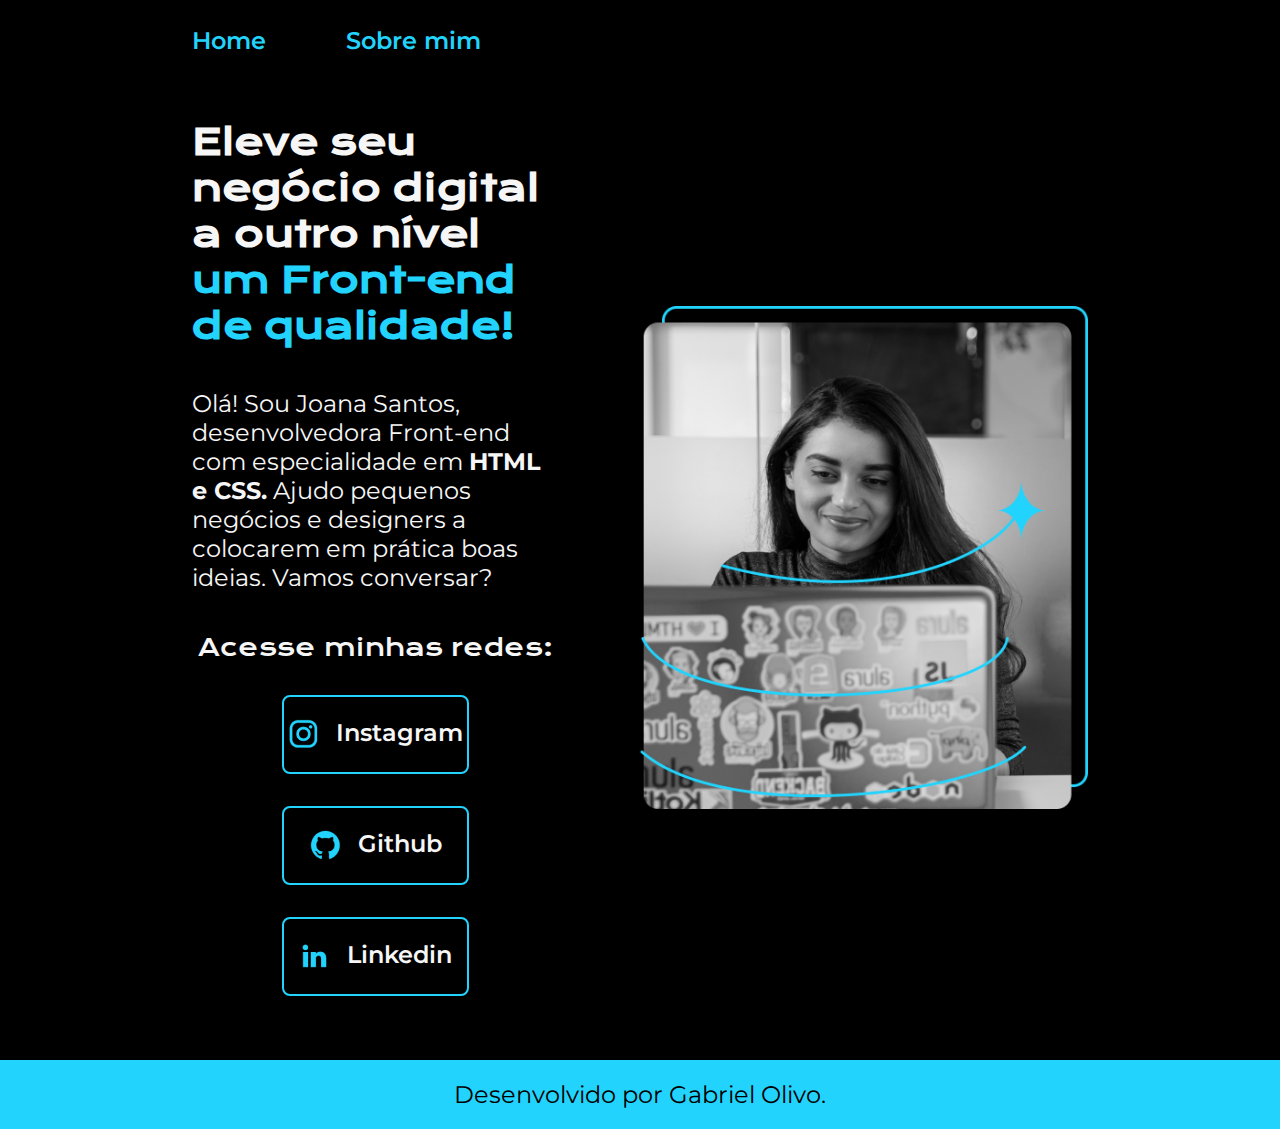
<file: index.html>
<!DOCTYPE html>
<html lang="en">
<head>
    <meta charset="UTF-8">
    <meta http-equiv="X-UA-Compatible" content="IE=edge">
    <meta name="viewport" content="width=device-width, initial-scale=1.0">
    <title>Portifólio</title>
    <link rel="stylesheet" href="./styles/style.css">
</head>
<body>
    <header class="cabecalho">
        <nav class="cabecalho__menu">
            <a class="cabecalho__menu__link" href="index.html">Home</a>
            <a class="cabecalho__menu__link" href="about.html">Sobre mim</a>
        </nav>
    </header>
    <main class="apresentacao">
        <section class="apresentacao__conteudo">
            <h1 class="apresentacao__conteudo__titulo">Eleve seu negócio digital a outro nível <strong class="titulo-destaque">um Front-end de qualidade!</strong></h1>
            <p class="apresentacao__conteudo__texto">Olá! Sou Joana Santos, desenvolvedora Front-end com especialidade em <strong>HTML e CSS.</strong> Ajudo pequenos negócios e designers a colocarem em prática boas ideias. Vamos conversar?</p>
            <div class="apresentacao__links">
                <h2 class="apresentacao__links__subtitulo">Acesse minhas redes:</h2>
                <a class="apresentacao__links__navegacao" href="https://instagram.com">
                    <img src="./assets/instagram.png"/>
                    Instagram
                </a>
                <a class="apresentacao__links__navegacao" href="https://github.com">
                    <img src="./assets/github.png" />
                    Github
                </a>
                <a class="apresentacao__links__navegacao" href="https://linkedin.com">
                    <img src="./assets/linkedin.png" />
                    Linkedin
                </a>
            </div>
        </section>
        <img class="apresentacao__imagem" src="./assets/Imagem.png" alt="Foto da Joana Santos programando">
    </main> 
    <footer class="rodape">Desenvolvido por Gabriel Olivo.</footer>   
</body>
</html>
</file>
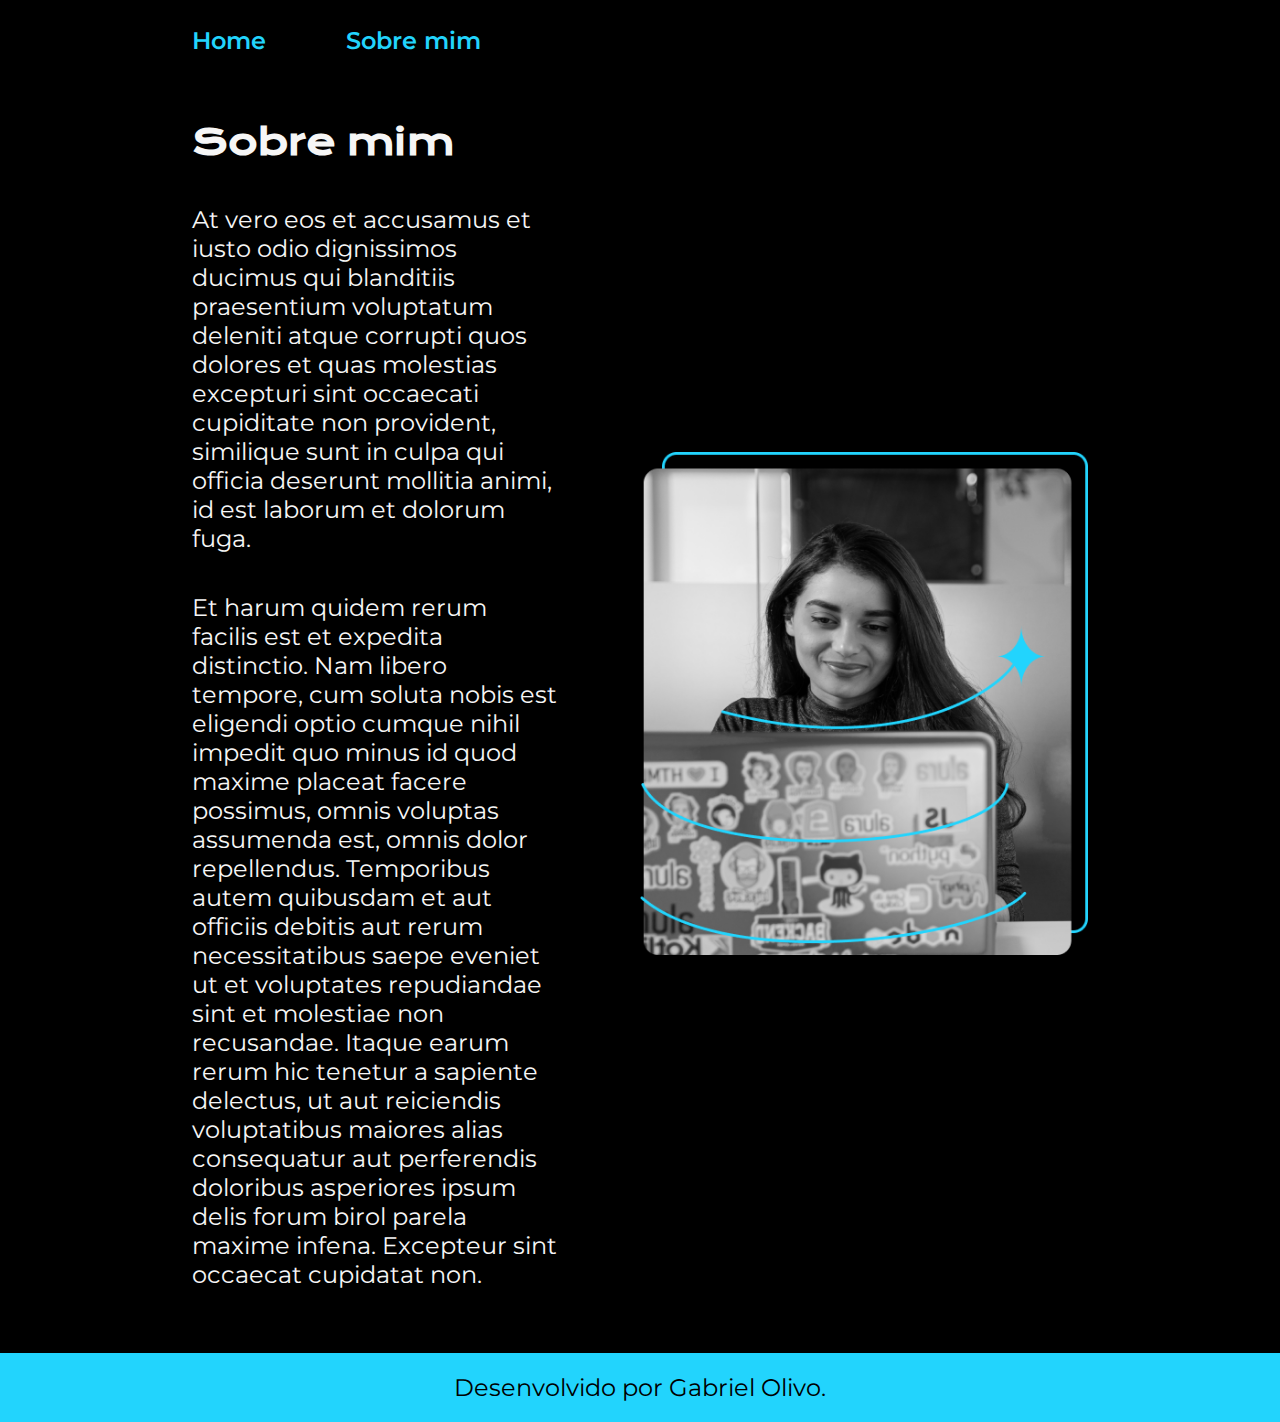
<file: about.html>
<!DOCTYPE html>
<html lang="pt-br">
<head>
    <meta charset="UTF-8">
    <meta http-equiv="X-UA-Compatible" content="IE=edge">
    <meta name="viewport" content="width=device-width, initial-scale=1.0">
    <title>Sobre mim</title>
    <link rel="stylesheet" href="./styles/style.css">
</head>
<body>
    <header class="cabecalho">
        <nav class="cabecalho__menu">
            <a class="cabecalho__menu__link" href="index.html">Home</a>
            <a class="cabecalho__menu__link" href="about.html">Sobre mim</a>
        </nav>
    </header>

    <main class="apresentacao">
        <section class="apresentacao__conteudo">
            <h1 class="apresentacao__conteudo__titulo">Sobre mim</h1>
            <p class="apresentacao__conteudo__texto">At vero eos et accusamus et iusto odio dignissimos ducimus qui blanditiis praesentium voluptatum deleniti atque corrupti quos dolores et quas molestias excepturi sint occaecati cupiditate non provident, similique sunt in culpa qui officia deserunt mollitia animi, id est laborum et dolorum fuga.</p>
            <p class="apresentacao__conteudo__texto">Et harum quidem rerum facilis est et expedita distinctio. Nam libero tempore, cum soluta nobis est eligendi optio cumque nihil impedit quo minus id quod maxime placeat facere possimus, omnis voluptas assumenda est, omnis dolor repellendus. Temporibus autem quibusdam et aut officiis debitis aut rerum necessitatibus saepe eveniet ut et voluptates repudiandae sint et molestiae non recusandae. Itaque earum rerum hic tenetur a sapiente delectus, ut aut reiciendis voluptatibus maiores alias consequatur aut perferendis doloribus asperiores ipsum delis forum birol parela maxime infena. Excepteur sint occaecat cupidatat non.</p>
        </section>

        <img class="apresentacao__imagem" src="./assets/Imagem.png" alt="Foto da Joana Santos programando">
    </main>

    <footer class="rodape">Desenvolvido por Gabriel Olivo.</footer>   

</body>
</html>
</file>
<file: styles/style.css>
@import url('https://fonts.googleapis.com/css2?family=Krona+One&family=Montserrat:wght@400;600&display=swap');


:root {
    --cor-primaria: #000;
    --cor-secundaria: #f6f6f6;
    --cor-terciaria: #22d4fd;
    --cor-hover: #272727;

    --fonte-primaria: 'Krona One', sans-serif;
    --fonte-secundaria: 'Montserrat', sans-serif;
}

* {
    margin: 0;
    padding: 0;
}

body {
    box-sizing: border-box;
    background-color: var(--cor-primaria);
    color: var(--cor-secundaria);
}

.cabecalho {
    padding: 2% 0 0 15%;
}

.cabecalho__menu {
    display: flex;
    gap: 80px
}

.cabecalho__menu__link {
    font-family: var(--fonte-secundaria);
    font-weight: 600;
    font-size: 1.5rem;
    color: var(--cor-terciaria);
    text-decoration: none;
}

.apresentacao {
    margin: 5% 15%;
    display: flex;
    align-items: center;
    justify-content: space-between;
    gap: 82px;
}

.apresentacao__conteudo {
    width: 50%;
    display: flex;
    flex-direction: column;
    gap: 40px;
}

.apresentacao__conteudo__titulo{
    font-size: 2.25rem;
    font-family: var(--fonte-primaria);
}

.titulo-destaque {
    color: var(--cor-terciaria);
}

.apresentacao__conteudo__texto{
    font-size: 1.5rem;
    font-family: var(--fonte-secundaria);
}

.apresentacao__links {
    display: flex;
    flex-direction: column;
    align-items: center;
    gap: 32px;
    justify-content: space-between;
}

.apresentacao__links__subtitulo {
    font-family: var(--fonte-primaria);
    font-weight: 400;
    font-size: 1.5rem;
}

.apresentacao__links__navegacao {
    display: flex;
    justify-content: center;
    gap: 16px;
    border: 2px solid var(--cor-terciaria);
    width: 50%;
    text-align: center;
    border-radius: 8px;
    font-size: 1.5rem;
    font-weight: 600;
    padding: 21.5px 0;
    color: var(--cor-secundaria);
    font-family: var(--fonte-secundaria);
    text-decoration: none;
}

.apresentacao__links__navegacao:hover {
    background-color: var(--cor-hover);
}

.apresentacao__imagem {
    width: 50%;
}

.rodape {
    color: var(--cor-primaria);
    background-color: var(--cor-terciaria);
    padding: 20px;
    font-family: var(--fonte-secundaria);
    font-size: 1.5rem;
    font-weight: 400;
    text-align: center;
}

@media (max-width: 1200px) {

    .cabecalho {
        padding: 10%;
    }

    .cabecalho__menu {
        justify-content: center;
    }

    .apresentacao {
        flex-direction: column-reverse;
        padding: 5%;
    }

    .apresentacao__conteudo {
        width: auto;
    }
}
</file>
